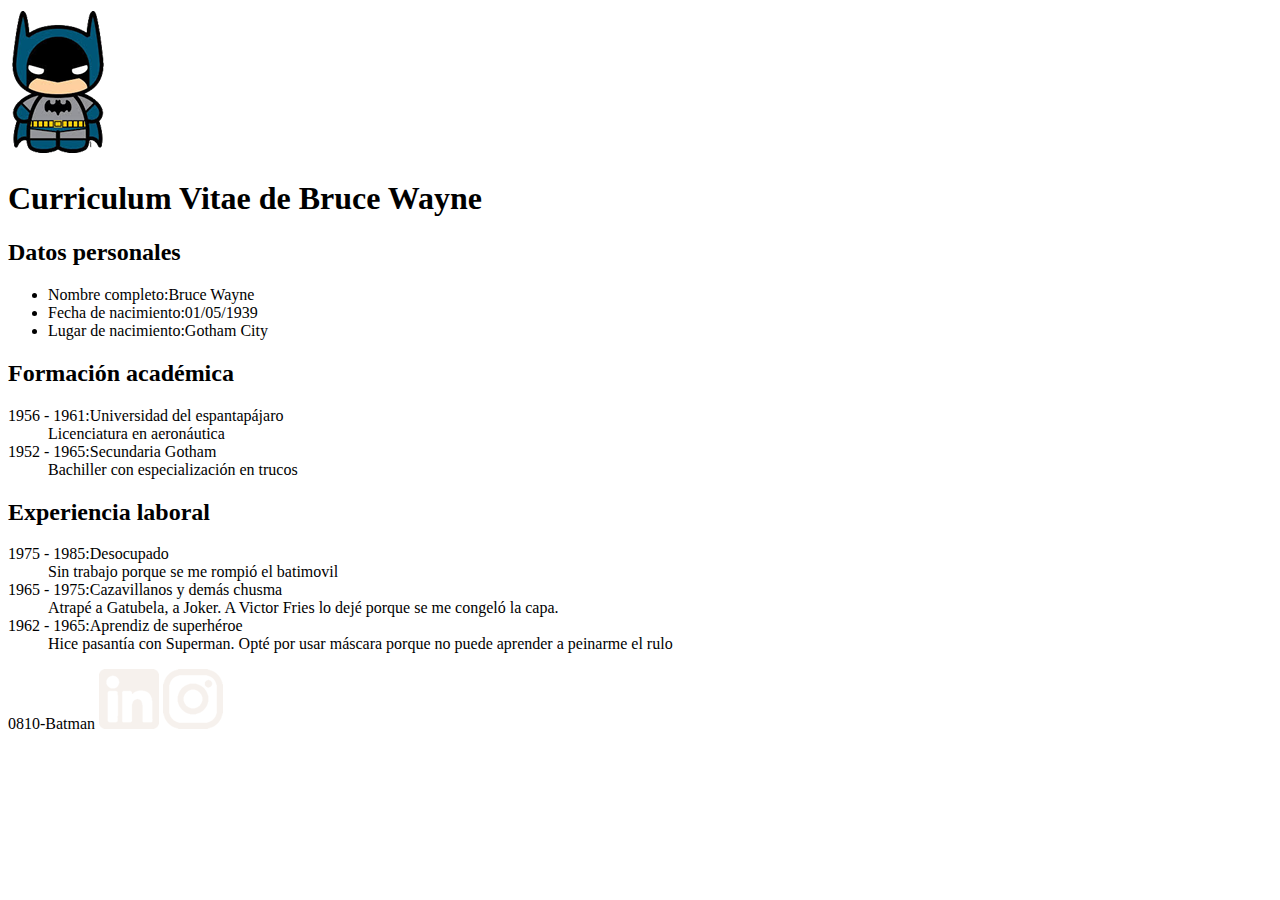
<file: batman/index.html>
<!DOCTYPE html>
<html lang="es">
<head>
    <meta charset="UTF-8">
    <meta http-equiv="X-UA-Compatible" content="IE=edge">
    <meta name="viewport" content="width=device-width, initial-scale=1.0">
    <title>CV Batman</title>
    <link rel="stylesheet" href="">
</head>
<body>
    <header>
        <img src="img/batman.png" alt="Logo de Batman">
        <h1>Curriculum Vitae de Bruce Wayne</h1>
    </header>


    <main>
        <section>
            <h2>Datos personales</h2>
            <ul>
                <li><span>Nombre completo:</span>Bruce Wayne</li>
                <li><span>Fecha de nacimiento:</span>01/05/1939</li>
                <li><span>Lugar de nacimiento:</span>Gotham City</li>
            </ul>
        </section>

        <section>
            <h2>Formación académica</h2>
            <dl>
                <dt><span>1956 - 1961:</span>Universidad del espantapájaro</dt>
                <dd>Licenciatura en aeronáutica</dd>
                <dt><span>1952 - 1965:</span>Secundaria Gotham</dt>
                <dd>Bachiller con especialización en trucos</dd>
            </dl>
        </section>

        <section>
            <h2>Experiencia laboral</h2>
            <dl>
                <dt><span>1975 - 1985:</span>Desocupado</dt>
                <dd>Sin trabajo porque se me rompió el batimovil</dd>
                <dt><span>1965 - 1975:</span>Cazavillanos y demás chusma</dt>
                <dd>Atrapé a Gatubela, a Joker. A Victor Fries lo dejé porque se me congeló la capa.</dd>
                <dt><span>1962 - 1965:</span>Aprendiz de superhéroe</dt>
                <dd>Hice pasantía con Superman. Opté por usar máscara porque no puede aprender a peinarme el rulo</dd>
            </dl>
        </section>
    </main>


    <footer>
        <p>
            0810-Batman
            <a href="#"><img src="img/ico_linkedin.png" alt="Logo de linkedin"></a>
            <a href="#"><img src="img/ico_instagram.png" alt="Logo de Instagram"></a>
        </p>
    </footer>
</body>
</html>
</file>
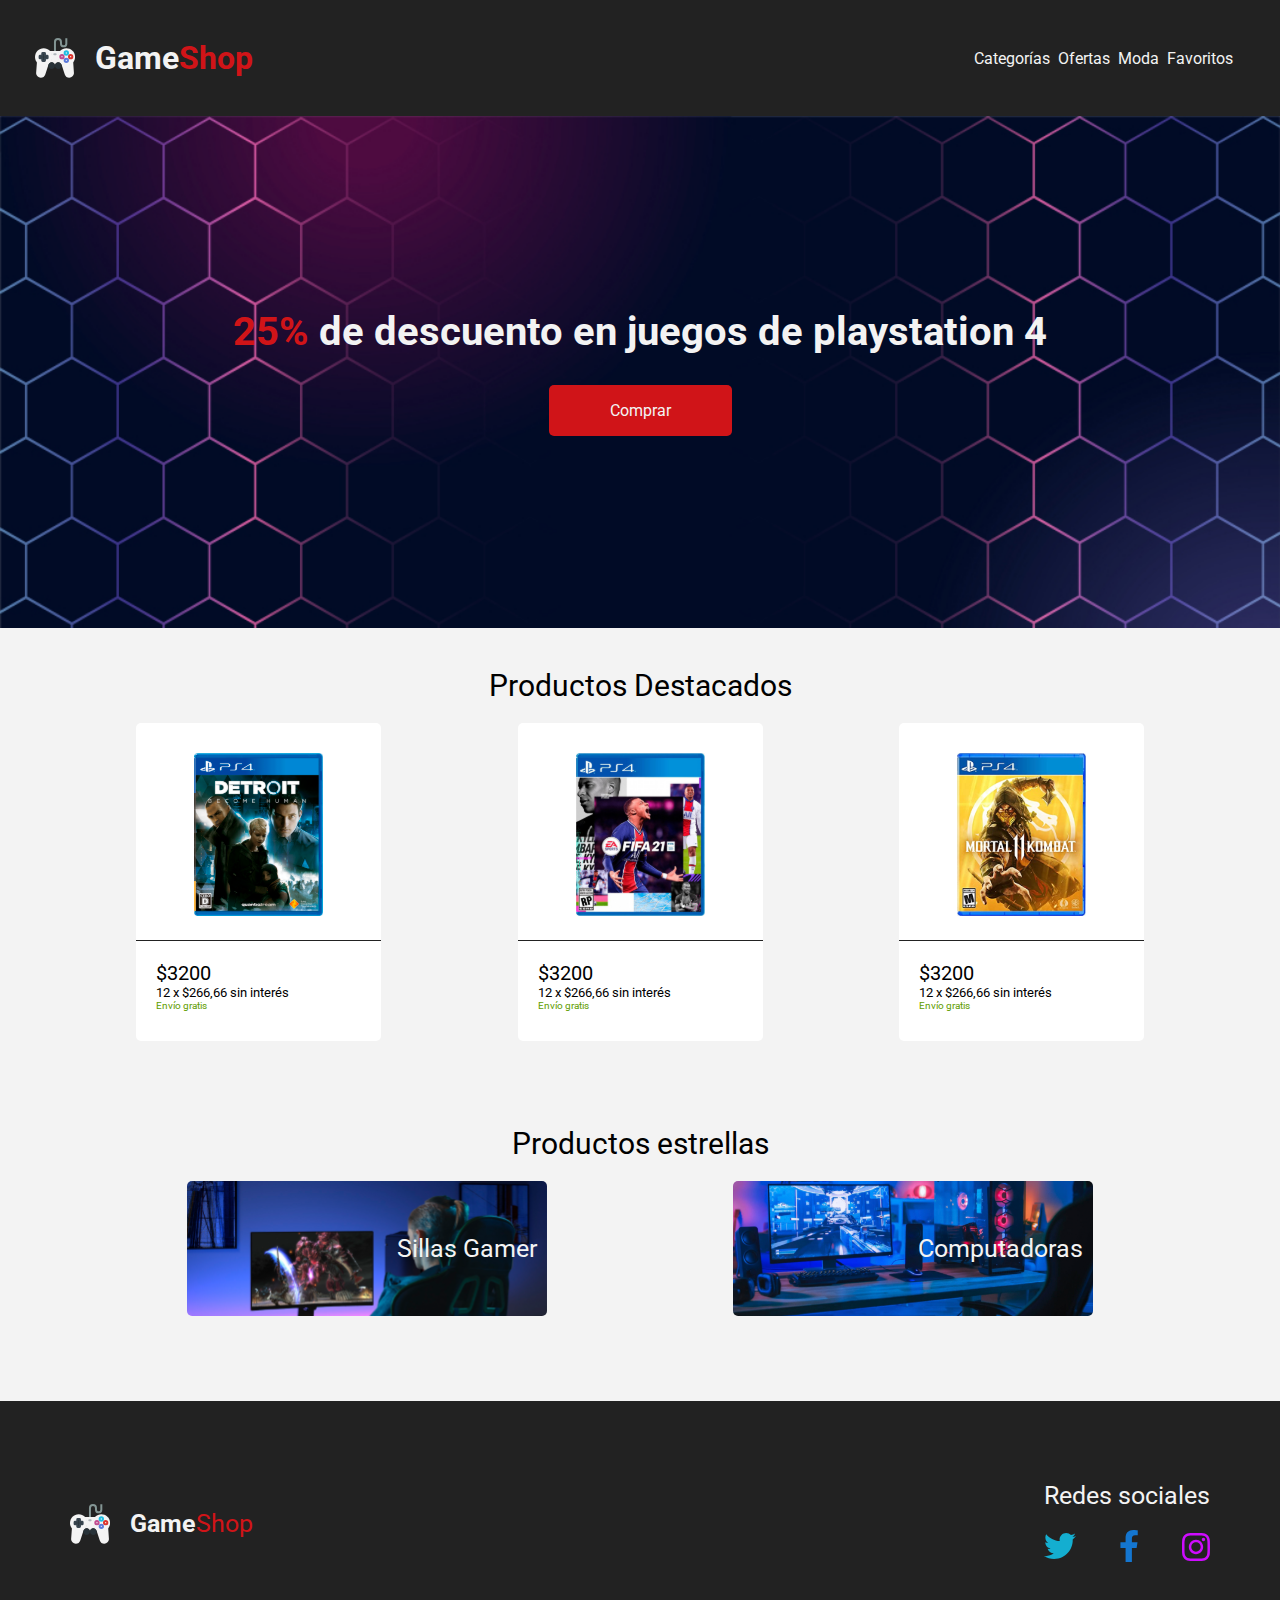
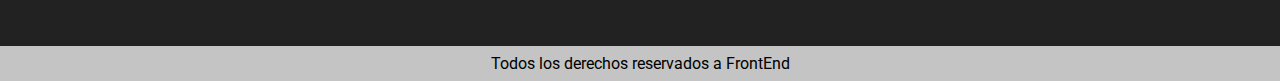
<file: game_shop/index.html>
<!DOCTYPE html>
<html lang="es">
  <head>
    <meta charset="UTF-8" />
    <meta http-equiv="X-UA-Compatible" content="IE=edge" />
    <meta name="viewport" content="width=device-width, initial-scale=1.0" />
    <title>GameShop</title>
    <link
      rel="stylesheet"
      href="https://cdnjs.cloudflare.com/ajax/libs/font-awesome/5.15.3/css/all.min.css"
      integrity="sha512-iBBXm8fW90+nuLcSKlbmrPcLa0OT92xO1BIsZ+ywDWZCvqsWgccV3gFoRBv0z+8dLJgyAHIhR35VZc2oM/gI1w=="
      crossorigin="anonymous"
    />
    <link rel="stylesheet" href="css/style.css" />
  </head>
  <body>
    <header>
      <div>
        <img src="img/logoJoystick.svg" alt="Logo" />
        <h1>Game<span>Shop</span></h1>
      </div>
      
      <i class="fas fa-bars kangrebur"></i>
      
      <nav>
        <ul type="none">
          <li><a href="#">Categorías</a></li>
          <li><a href="#">Ofertas</a></li>
          <li><a href="#">Moda</a></li>
          <li><a href="#">Favoritos</a></li>
          <li>
            <a href="#"><i class="fas fa-shopping-cart carrito"></i></a>
          </li>
        </ul>
      </nav>
    </header>

    <main style="background-color: var(--colorTerciario);">
      <section class="hero">
        <div>
          <h3><span>25%</span> de descuento en juegos de playstation 4</h3>
          <a class="btn-comprar" href="#">Comprar</a>
        </div>
      </section>

      <section>
        <h2>Productos Destacados</h2>
        <div class="container__card">
          <div class="card">
            <div class="card-img">
              <img src="img/ps4.svg" alt="Detroit" />
            </div>
            <div class="card-text">
              <h4>$3200</h4>
              <h5>12 x $266,66 sin interés</h5>
              <h6>Envío gratis</h6>
            </div>
          </div>

          <div class="card">
            <div class="card-img">
              <img src="img/ps42.svg" alt="Detroit" />
            </div>
            <div class="card-text">
              <h4>$3200</h4>
              <h5>12 x $266,66 sin interés</h5>
              <h6>Envío gratis</h6>
            </div>
          </div>

          <div class="card">
            <div class="card-img">
              <img src="img/ps43.svg" alt="Detroit" />
            </div>
            <div class="card-text">
              <h4>$3200</h4>
              <h5>12 x $266,66 sin interés</h5>
              <h6>Envío gratis</h6>
            </div>
          </div>
        </div>
      </section>

      <section>
        <h2>Productos estrellas</h2>
        <div class="container__banner">
          <div class="banner sillas">
            <a class="enlace__banner" href="#">Sillas Gamer</a>
          </div>

          <div class="banner computadoras">
            <a class="enlace__banner" href="#">Computadoras</a>
          </div>
        </div>
      </section>
    </main>
    <footer>
      <div class="footer__top">
        <div>
          <img src="img/logoJoystick.svg" alt="Logo" />
          <h4>Game<span>Shop</span></h4>
        </div>

        <div>
          <h4>Redes sociales</h4>
          <div>
            <ul>
              <li>
                <a href="#"><img src="img/twitter.svg" alt="twitter" /></a>
              </li>
              <li>
                <a href="#"><img src="img/facebook.svg" alt="facebook" /></a>
              </li>
              <li>
                <a href="#"><img src="img/instagram.svg" alt="instagram" /></a>
              </li>
            </ul>
          </div>
        </div>
      </div>
      <div class="footer__bottom">
        <p>Todos los derechos reservados a FrontEnd</p>
      </div>
    </footer>
  </body>
</html>
</file>
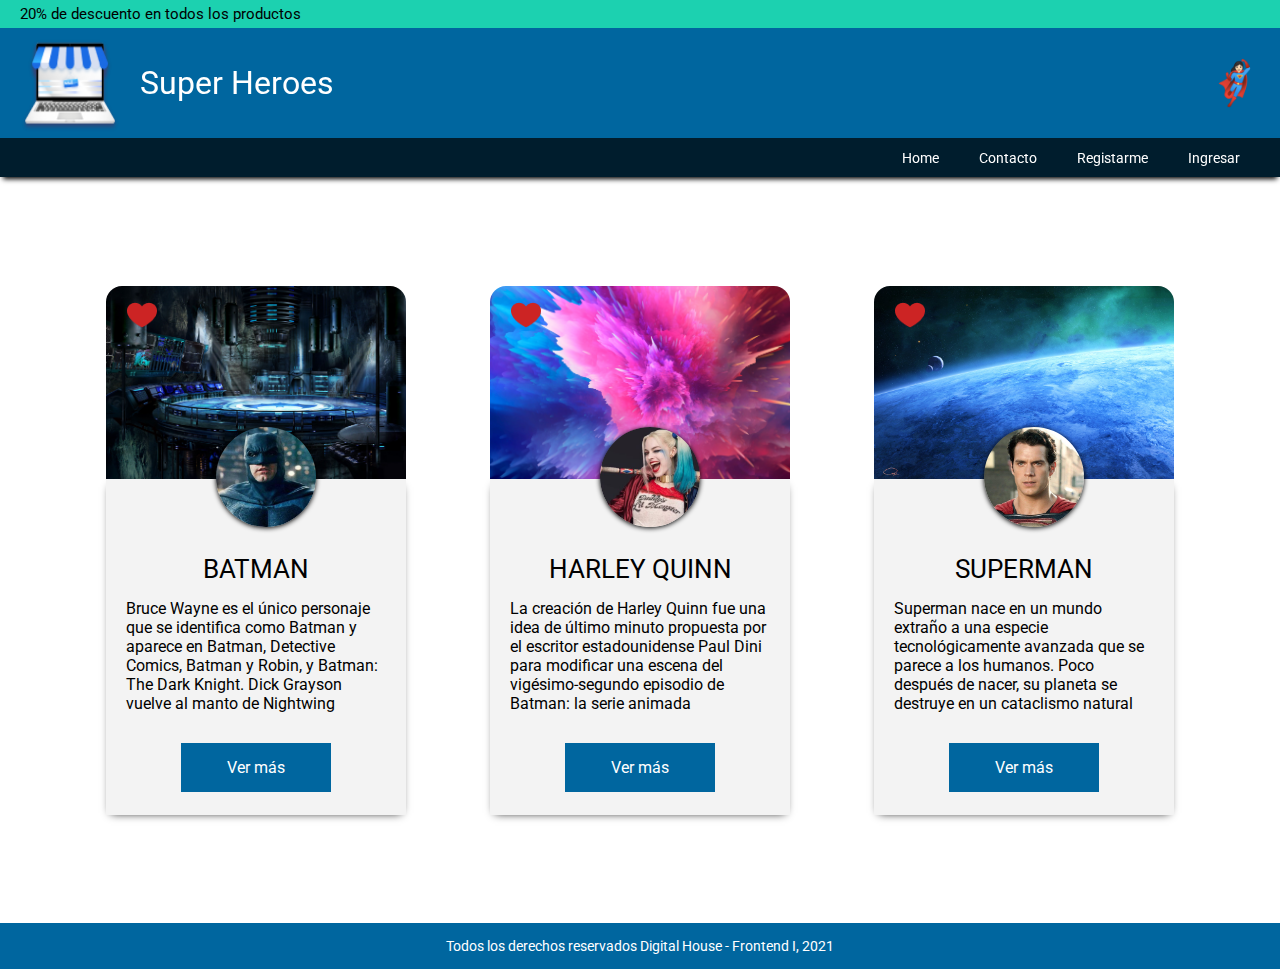
<file: heroes_card/index.html>
<!DOCTYPE html>
<html lang="es">
<head>
    <meta charset="UTF-8">
    <meta http-equiv="X-UA-Compatible" content="IE=edge">
    <meta name="viewport" content="width=device-width, initial-scale=1.0">
    <title>Super-heores / Contacto</title>
    <link rel="stylesheet" href="https://cdnjs.cloudflare.com/ajax/libs/font-awesome/5.15.3/css/all.min.css" integrity="sha512-iBBXm8fW90+nuLcSKlbmrPcLa0OT92xO1BIsZ+ywDWZCvqsWgccV3gFoRBv0z+8dLJgyAHIhR35VZc2oM/gI1w==" crossorigin="anonymous" />
    <link rel="stylesheet" href="css/home.css">
</head>
<body>
    <p class="headerUp__descuento">20% de descuento en todos los productos</p>

    <header>
        <div class="header__top">
            <div id="logo">
                <img src="img/market.png" alt="Logo">
                <h1>Super Heroes</h1>
            </div>  
            
            <img class="superwoman-animado" src="img/keyframe-banner.png" alt="superwoman girando">
        </div>

        <nav>
            <ul>
                <li><a href="index.html">Home</a></li>
                <li><a href="contacto.html">Contacto</a></li>
                <li><a href="register.html">Registarme</a></li>
                <li><a href="#">Ingresar</a></li>
            </ul>
        </nav>
    </header>

    <main>
        <div class="contenedor">
            <div class="cards">
                <div class="card__top bg-batman">
                    <img src="img/corazon-nitido.png" alt="Corazón">

                    <img src="img/batman.jpg" alt="Batman">
                </div>

                <div class="card__bottom">
                    <h2>Batman</h2>
                    <p>
                        Bruce Wayne es el único personaje que se identifica como Batman y aparece en Batman, Detective Comics, Batman y Robin, y Batman: The Dark Knight. Dick Grayson vuelve al manto de Nightwing
                    </p>

                    <a href="#">Ver más</a>
                </div>
            </div>

            <div class="cards">
                <div class="card__top bg-harleyQuinn">
                    <img src="img/corazon-nitido.png" alt="Corazón">

                    <img src="img/harley_quinn.png" alt="Harley Quinn">
                </div>

                <div class="card__bottom">    
                    <h2>Harley Quinn</h2>
                    <p>
                        La creación de Harley Quinn fue una idea de último minuto propuesta por el escritor estadounidense Paul Dini para modificar una escena del vigésimo-segundo episodio de Batman: la serie animada
                    </p>

                    <a href="#">Ver más</a>
                </div>
            </div>

            <div class="cards">
                <div class="card__top bg-superMan">
                    <img src="img/corazon-nitido.png" alt="Corazón">

                    <img src="img/sman.jpg" alt="Super Man">
                </div>

                <div class="card__bottom">
                    <h2>Superman</h2>
                    <p>
                        Superman nace en un mundo extraño a una especie tecnológicamente avanzada que se parece a los humanos. Poco después de nacer, su planeta se destruye en un cataclismo natural 
                    </p>

                    <a href="#">Ver más</a>
                </div>
            </div>
        </div>
        <i class="fas fa-plus-circle fixed "></i>
    </main>

    <footer>
        <p>Todos los derechos reservados Digital House - Frontend I, 2021</p>
    </footer>
</body>
</html>
</file>
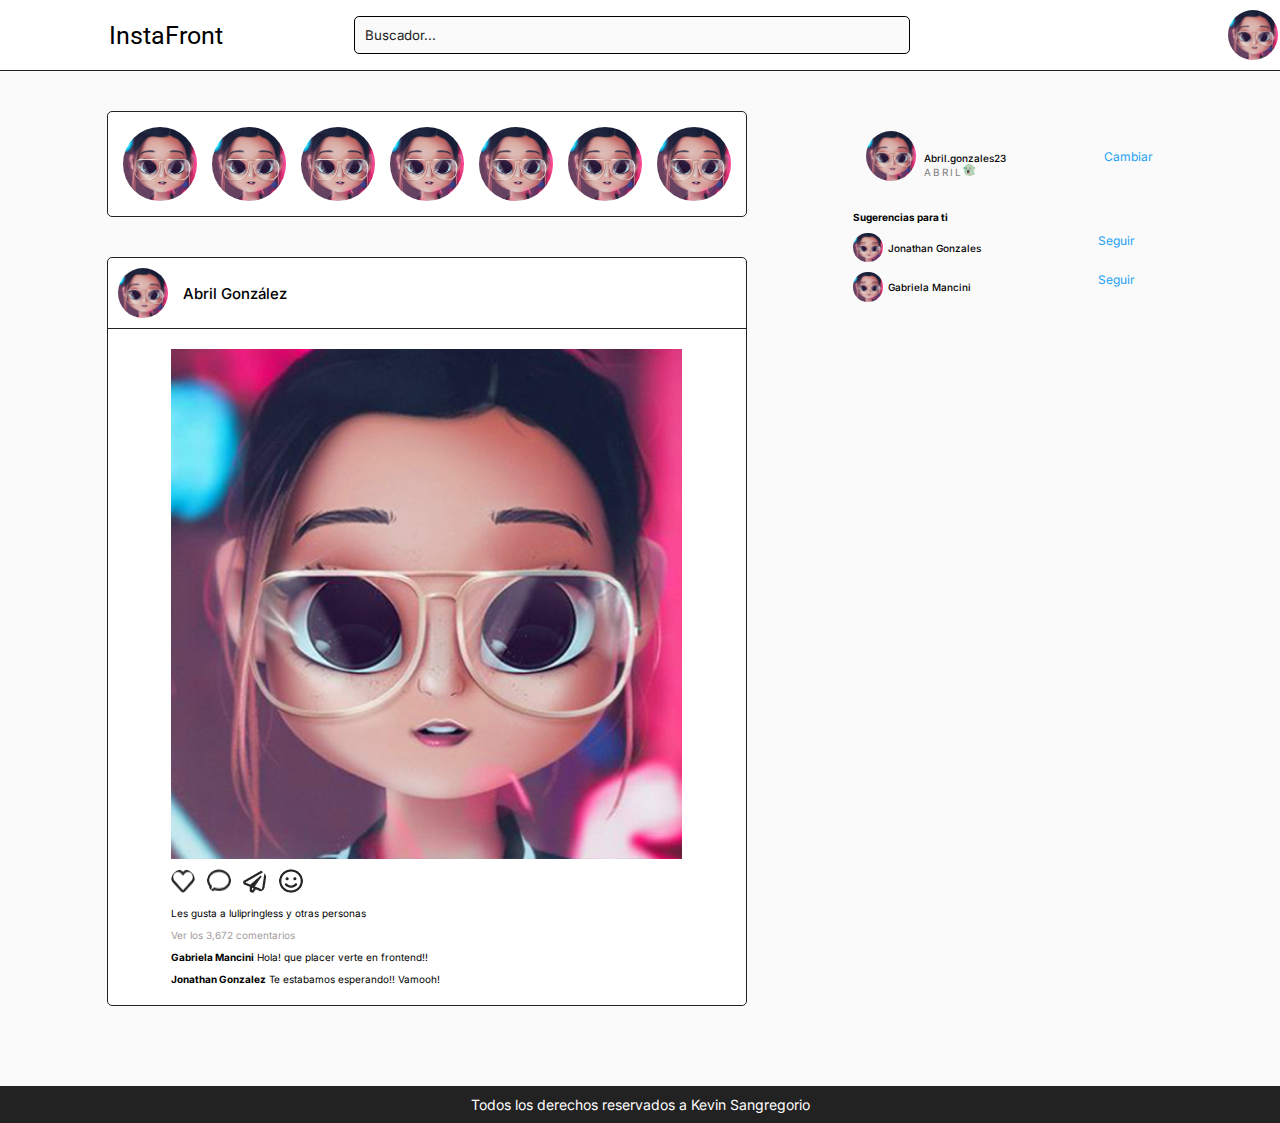
<file: instafront/index.html>
<!DOCTYPE html>
<html lang="es">
  <head>
    <meta charset="UTF-8" />
    <meta http-equiv="X-UA-Compatible" content="IE=edge" />
    <meta name="viewport" content="width=device-width, initial-scale=1.0" />
    <title>InstaFront</title>
    <link rel="stylesheet" href="https://cdnjs.cloudflare.com/ajax/libs/font-awesome/5.15.3/css/all.min.css" integrity="sha512-iBBXm8fW90+nuLcSKlbmrPcLa0OT92xO1BIsZ+ywDWZCvqsWgccV3gFoRBv0z+8dLJgyAHIhR35VZc2oM/gI1w==" crossorigin="anonymous" />
    <link rel="stylesheet" href="css/styles.css" />
  </head>
  <body>
    <div class="contenedor">
      <header>
        <h1>InstaFront</h1>

        <input type="search" name="search" placeholder="Buscador..." />

        <img src="img/fotoPerfil_grande.png" alt="Foto de perfil" />
      </header>
    
      <main>
        <section class="historias">
          <ul>
            <li>
              <img src="img/fotoPerfil_grande.png" alt="Foto de perfil" />
            </li>
            <li>
              <img src="img/fotoPerfil_grande.png" alt="Foto de perfil" />
            </li>
            <li>
              <img src="img/fotoPerfil_grande.png" alt="Foto de perfil" />
            </li>
            <li>
              <img src="img/fotoPerfil_grande.png" alt="Foto de perfil" />
            </li>
            <li>
              <img src="img/fotoPerfil_grande.png" alt="Foto de perfil" />
            </li>
            <li>
              <img src="img/fotoPerfil_grande.png" alt="Foto de perfil" />
            </li>
            <li>
              <img src="img/fotoPerfil_grande.png" alt="Foto de perfil" />
            </li>
          </ul>
        </section>

        <section class="publicaciones">
          <div class="publicaciones__perfil">
            <div>
                <img src="img/fotoPerfil_grande.png" alt="Foto de perfil" />
                <p>Abril González</p>
            </div>
            <a href="#"><i class="fas fa-ellipsis-h puntitos_desplegables"></i></a> 
          </div>

          <div class="publicaciones__contenido">
            <img class="contenido__imagen"
              src="img/fotoPerfil_grande.png"
              alt="Foto subida como contenido"
            />

            <div class="contenido__interacciones">
              <div class="interacciones">
                <img src="img/far fa-heart.png" alt="Corazon" />
                <img src="img/far fa-comment.png" alt="Burbuja de diálogo" />
                <img
                  src="img/far fa-paper-plane.png"
                  alt="Avioncito de papel"
                />
                <img src="img/far fa-smile.png" alt="Carita feliz" />
              </div>

              <p>Les gusta a lulipringless y otras personas</p>
              <p>Ver los 3,672 comentarios</p>
              <p><span>Gabriela Mancini</span> Hola! que placer verte en frontend!!</p>
              <p><span>Jonathan Gonzalez</span> Te estabamos esperando!! Vamooh!</p>
            </div>
          </div>
        </section>
      </main>

      <aside>
        <div class="aside__mi-perfil">
          <img src="img/fotoPerfil_grande.png" alt="Foto de perfil" />

          <div>
            <p>Abril.gonzales23</p>
            <p>Abril<img class="mi-perfil__fantasmita-img" src="img/ghost.png" alt="Fantasmita" /></p>
          </div>

          <a href="#">Cambiar</a>
        </div>

        <div class="aside__sugerencias">
          <p>Sugerencias para ti</p>
          <div class="sugerencias sugerencia1">
            <div>
              <img src="img/fotoPerfil_grande.png" alt="Foto de perfil" />
              <p>Jonathan Gonzales</p>
            </div>
            <a href="#">Seguir</a>
          </div>
          <div class="sugerencias sugerencia2">
            <div>
              <img src="img/fotoPerfil_grande.png" alt="Foto de perfil" />
              <p>Gabriela Mancini</p>
            </div>
            <a href="#">Seguir</a>
          </div>
        </div>
      </aside>

      <footer>
        <p>Todos los derechos reservados a Kevin Sangregorio</p>
      </footer>
    </div>
  </body>
</html>
</file>
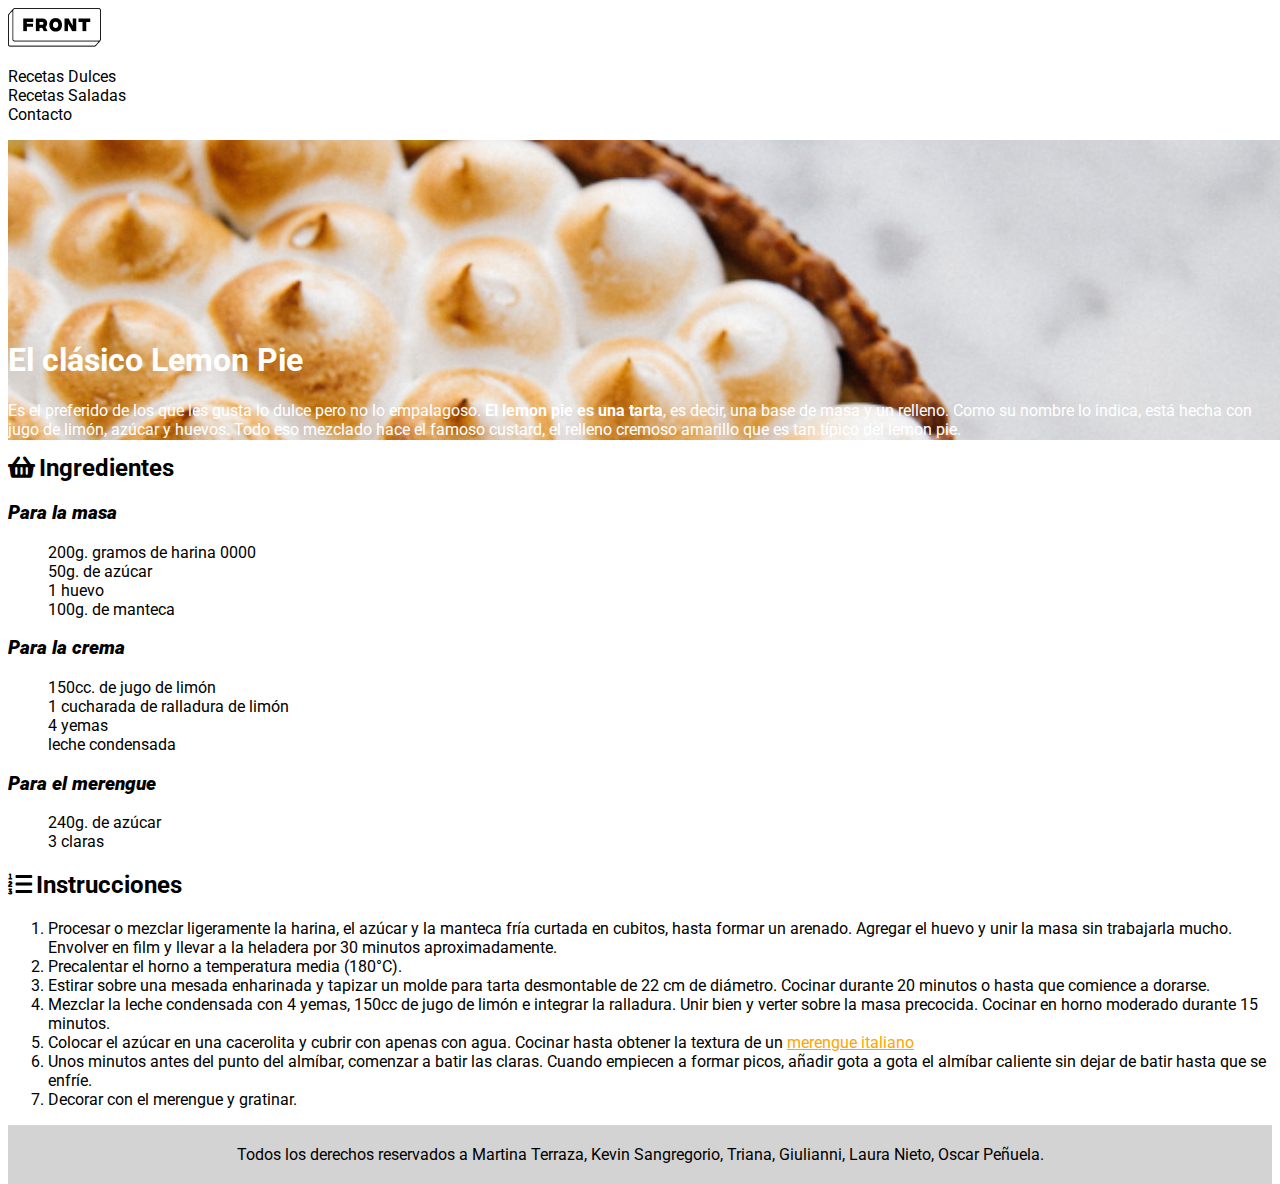
<file: lemon_pie/index.html>
<!DOCTYPE html>
<html lang="es">

<head>
    <meta charset="UTF-8">
    <title>Receta</title>
    <link href="styles/style.css" rel="stylesheet">
    <link rel="stylesheet" href="https://cdnjs.cloudflare.com/ajax/libs/font-awesome/5.15.3/css/all.min.css">
    <link rel="preconnect" href="https://fonts.gstatic.com">
    <link href="https://fonts.googleapis.com/css2?family=Roboto:wght@300;400;900&display=swap" rel="stylesheet">

</head>

<body>
    <header>
        <nav>
            <img src="img/logo-front.png" alt="logo">
            <ul id="lista" class="sacame-vinetas">
                <li class="sacame-vinetas"><a href="https://es.tastemade.com/recetas/recetas-de-Dulces" target="_blank">Recetas Dulces</a></li>
                <li class="sacame-vinetas"><a href="https://es.tastemade.com/recetas/Recetas-Saladas" target="_blank">Recetas Saladas</a></li>
                <li class="sacame-vinetas"><a href="contacto.html">Contacto</a></li>
            </ul>       
        </nav>
         
        <div class="imagen-fondo">
            <h1>El clásico Lemon Pie</h1>
            <p class="texto-portada">Es el preferido de los que les gusta lo dulce pero no lo empalagoso. <strong>El lemon pie es una tarta</strong>, es decir, una
                base de masa y un relleno. Como su nombre lo indica, está hecha con jugo de limón, azúcar y huevos. Todo eso
                mezclado hace el famoso custard, el relleno cremoso amarillo que es tan típico del lemon pie.</p>
        </div>
        
            
    </header>


    <main>
        <section>
            <div class="arreglar-lo-roto">
                <h2> <i class="fas fa-shopping-basket"></i>Ingredientes</h2>
                <h3>Para la masa</h3>
                <ul class="sacame-vinetas">
                    <li>200g. gramos de harina 0000</li>
                    <li>50g. de azúcar</li>
                    <li> 1 huevo</li>
                    <li>100g. de manteca</li>
                </ul>
            
                <h3>Para la crema</h3>
                <ul class="sacame-vinetas">
                    <li>150cc. de jugo de limón</li>
                    <li>1 cucharada de ralladura de limón</li>
                    <li>4 yemas</li>
                    <li>leche condensada</li>
                </ul>
            
                <h3>Para el merengue</h3>
                <ul class="sacame-vinetas">
                    <li>240g. de azúcar</li>
                    <li>3 claras</li>
                </ul>
            </div>
        </section>
    
        <section>
            <div class="arreglar-lo-roto">
                <h2> <i class="fas fa-list-ol"></i>Instrucciones</h2>
                <ol>
                    <li>Procesar o mezclar ligeramente la harina, el azúcar y la manteca fría curtada en cubitos, hasta formar un
                        arenado. Agregar el huevo y unir la masa sin trabajarla mucho. Envolver en film y llevar a la heladera por
                        30 minutos aproximadamente.</li>
                    <li>Precalentar el horno a temperatura media (180°C).</li>
                    <li>Estirar sobre una mesada enharinada y tapizar un molde para tarta desmontable de 22 cm de diámetro. Cocinar durante 20 minutos o hasta que comience a dorarse.   </li>
                    <li>Mezclar la leche condensada con 4 yemas, 150cc de jugo de limón e integrar la ralladura. Unir bien y verter sobre la masa precocida. Cocinar en horno moderado durante 15 minutos.</li>
                    <li>Colocar el azúcar en una cacerolita y cubrir con apenas con agua. Cocinar hasta obtener la textura de un <a href="#" class="vinculo-merengue">merengue italiano</a></li>
                    <li>Unos minutos antes del punto del almíbar, comenzar a batir las claras. Cuando empiecen a formar picos, añadir gota a gota el almíbar caliente sin dejar de batir hasta que se enfríe.</li>
                    <li>Decorar con el merengue y gratinar.</li>
                </ol>
            </div>
        </section>
</main>


    <footer class="arreglar-lo-roto ">
            <p class="alineado-central">
                Todos los derechos reservados a Martina Terraza, Kevin Sangregorio, Triana, Giulianni, Laura Nieto, Oscar Peñuela.
            </p>
    </footer>
</body>

</html>
</file>
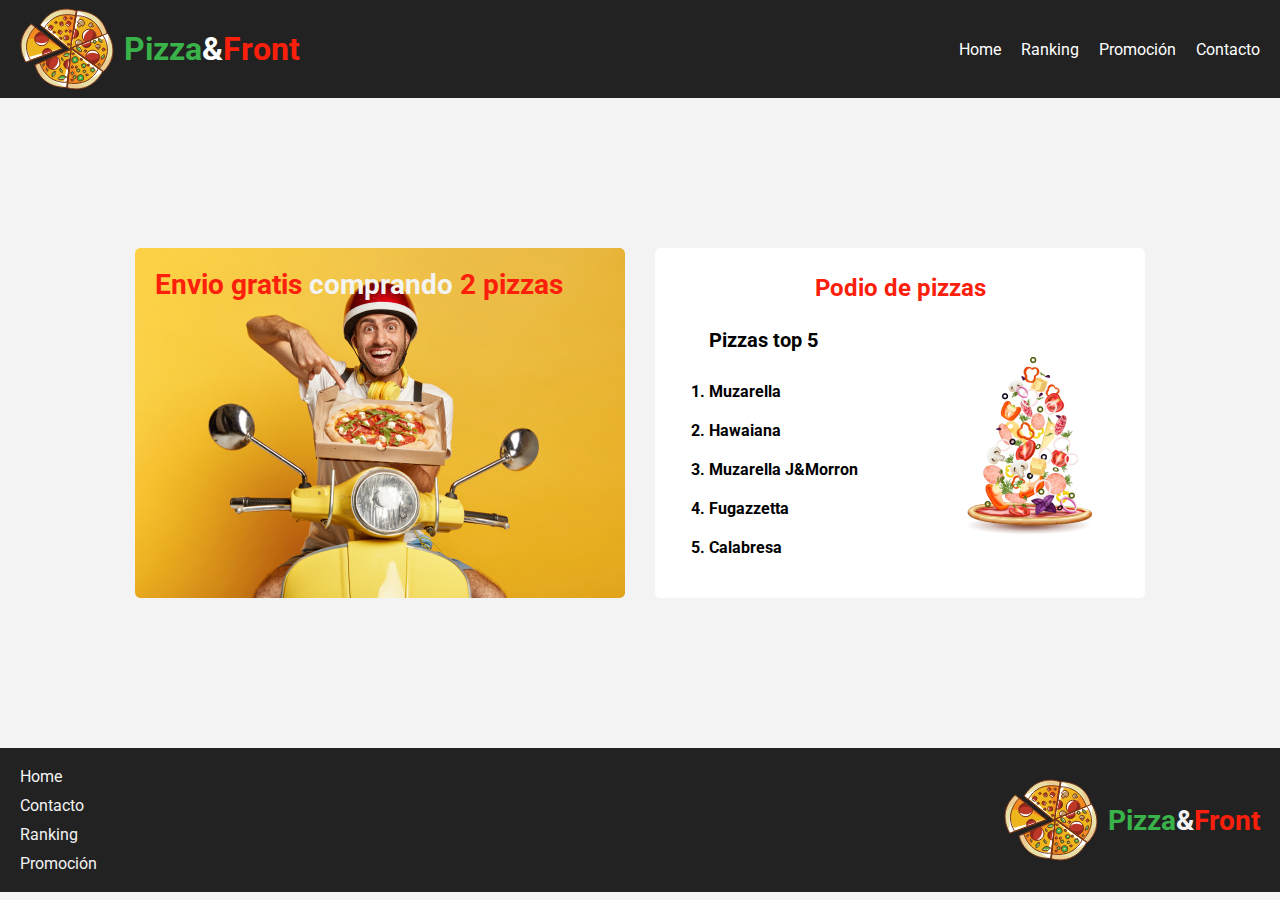
<file: pizza/index.html>
<!DOCTYPE html>
<html lang="es">
  <head>
    <meta charset="UTF-8" />
    <meta http-equiv="X-UA-Compatible" content="IE=edge" />
    <meta name="viewport" content="width=device-width, initial-scale=1.0" />
    <title>Pizza Front</title>
    <link rel="stylesheet" href="https://cdnjs.cloudflare.com/ajax/libs/font-awesome/5.15.3/css/all.min.css">
    <!-- <link rel="stylesheet" href="css/style.css" /> -->
    <link rel="stylesheet" href="css/style_base.css">
  </head>
  <body>
    <header>
      <div class="header__logo">
        <img src="img/VectorPizza.svg" alt="Logo Header" />
        <h1><span>Pizza</span>&<span>Front</span></h1>
      </div>

      <i class="fas fa-bars kangrebur"></i>

      <nav>
        <ul type="none">
          <li>Home</li>
          <li>Ranking</li>
          <li>Promoción</li>
          <li>Contacto</li>
        </ul>
      </nav>
    </header>
    <main>
      <section class="container">
        <div class="card delivery">
          <h3>Envio gratis <span>comprando</span> 2 pizzas</h3>
        </div>
        <div class="card podio">
          <h3>Podio de pizzas</h3>
          <div class="top5">
            <div class="podio__pizzas">
              <h4>Pizzas top 5</h4>
              <ol>
                <li>Muzarella</li>
                <li>Hawaiana</li>
                <li>Muzarella J&Morron</li>
                <li>Fugazzetta</li>
                <li>Calabresa</li>
              </ol>
            </div>
            <div class="podio__img">
              <img src="img/PizzaFalling.jpg" alt="Pizza Falling" />
            </div>
          </div>
        </div>
      </section>
    </main>
    <footer>
      <div class="footer__logo">
        <img src="img/VectorPizza.svg" alt="Logo Header" />
        <h1><span>Pizza</span>&<span>Front</span></h1>
      </div>
      <ul type="none">
        <li>Home</li>
        <li>Ranking</li>
        <li>Promoción</li>
        <li>Contacto</li>
      </ul>
    </footer>
  </body>
</html>
</file>
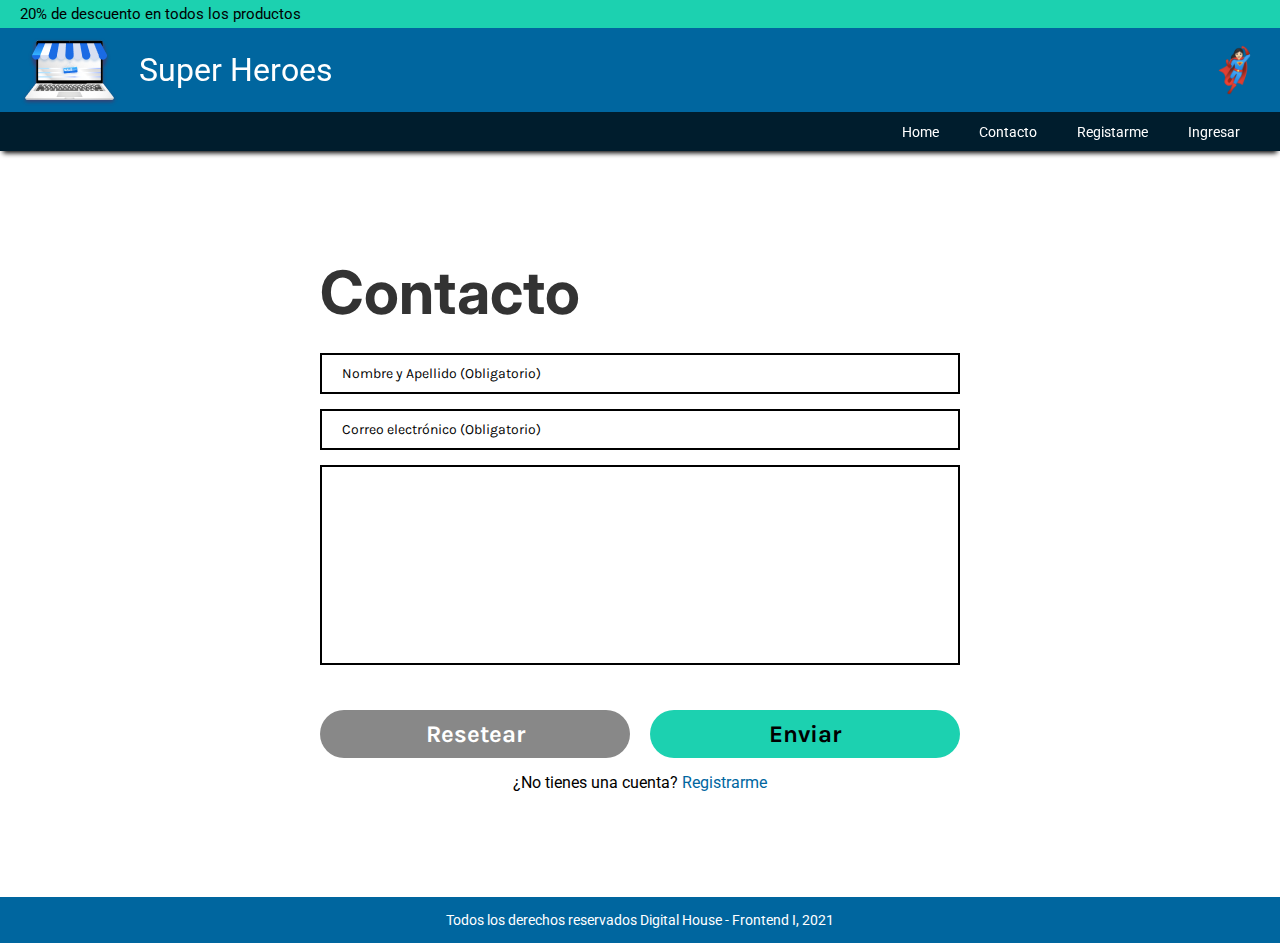
<file: heroes_card/contacto.html>
<!DOCTYPE html>
<html lang="es">
<head>
    <meta charset="UTF-8">
    <meta http-equiv="X-UA-Compatible" content="IE=edge">
    <meta name="viewport" content="width=device-width, initial-scale=1.0">
    <title>Super-heores / Contacto</title>
    <link rel="stylesheet" href="https://cdnjs.cloudflare.com/ajax/libs/font-awesome/5.15.3/css/all.min.css" integrity="sha512-iBBXm8fW90+nuLcSKlbmrPcLa0OT92xO1BIsZ+ywDWZCvqsWgccV3gFoRBv0z+8dLJgyAHIhR35VZc2oM/gI1w==" crossorigin="anonymous" />
    <link rel="stylesheet" href="css/contacto.css">
</head>
<body>
    <p class="headerUp__descuento">20% de descuento en todos los productos</p>

    <header>
        <div class="header__top">
            <div id="logo">
                <img src="img/market.png" alt="Logo">
                <h1>Super Heroes</h1>
            </div>  
            
            <img class="superwoman-animado" src="img/keyframe-banner.png" alt="superwoman girando">
        </div>

        <nav>
            <ul>
                <li><a href="index.html">Home</a></li>
                <li><a href="contacto.html">Contacto</a></li>
                <li><a href="register.html">Registarme</a></li>
                <li><a href="#">Ingresar</a></li>
            </ul>
        </nav>
    </header>

    <main>
        <div class="contenedor">
            <div class="form-lyr">
                <h2>Contacto</h2>
                <form action="#">
                    <input type="text" name="nombre" placeholder="Nombre y Apellido (Obligatorio)" required>

                    <input type="email" name="email" placeholder="Correo electrónico (Obligatorio)" required>

                    <textarea name="comentarios"></textarea>

                    <div class="botones-form">
                        <input type="reset" value="Resetear">

                        <input type="submit" value="Enviar">
                    </div>
                </form>
                <p>¿No tienes una cuenta? <a href="register.html">Registrarme</a></p>
            </div>
        </div> 
    </main>

    <footer>
        <p>Todos los derechos reservados Digital House - Frontend I, 2021</p>
    </footer>
</body>
</html>
</file>
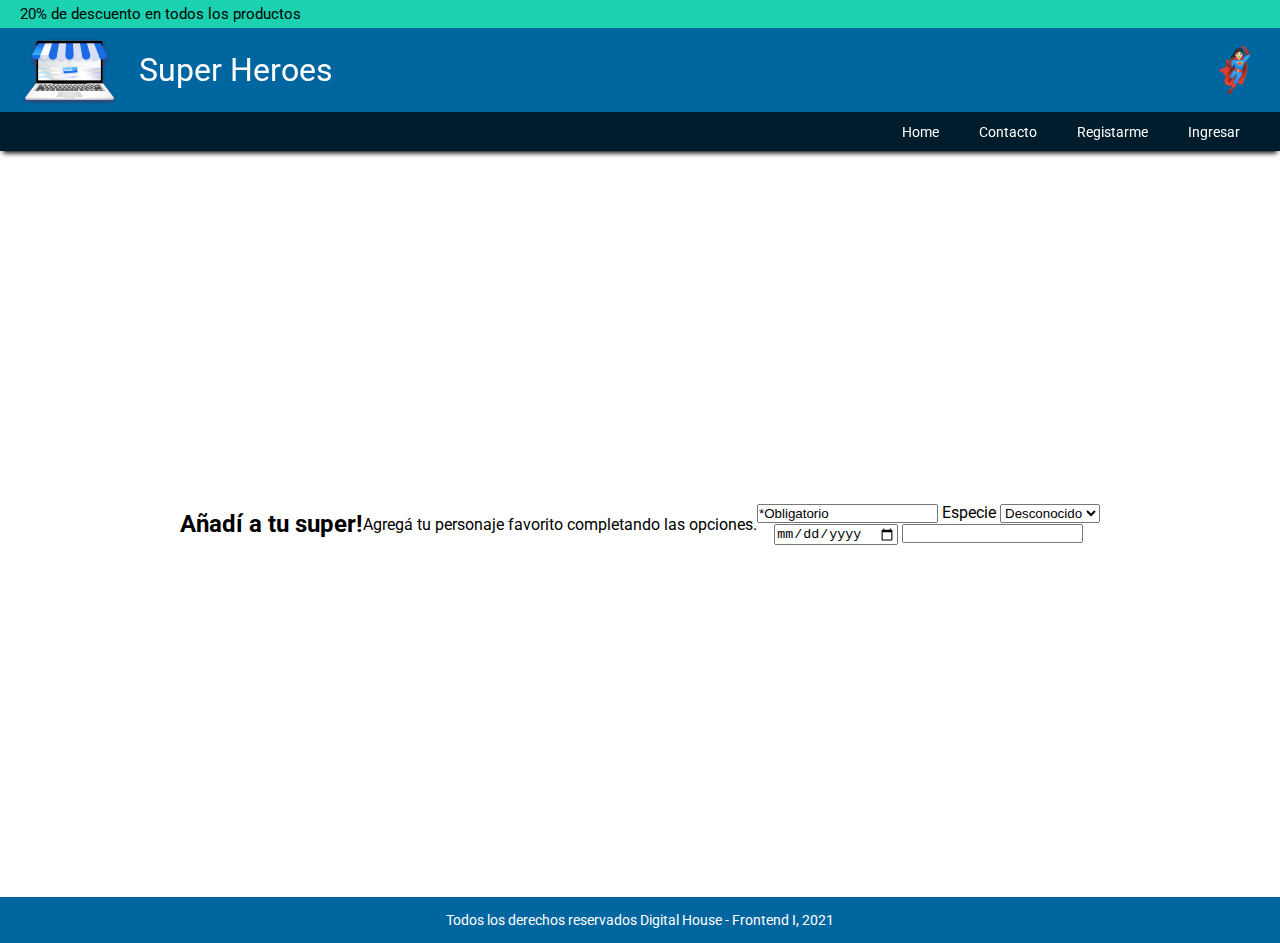
<file: heroes_card/formulario.html>
<!DOCTYPE html>
<html lang="es">
<head>
    <meta charset="UTF-8">
    <meta http-equiv="X-UA-Compatible" content="IE=edge">
    <meta name="viewport" content="width=device-width, initial-scale=1.0">
    <title>Super-heores / Formulario</title>
    <link rel="stylesheet" href="https://cdnjs.cloudflare.com/ajax/libs/font-awesome/5.15.3/css/all.min.css" integrity="sha512-iBBXm8fW90+nuLcSKlbmrPcLa0OT92xO1BIsZ+ywDWZCvqsWgccV3gFoRBv0z+8dLJgyAHIhR35VZc2oM/gI1w==" crossorigin="anonymous" />
    <link rel="stylesheet" href="css/formulario.css">
</head>
<body>
    <p class="headerUp__descuento">20% de descuento en todos los productos</p>

    <header>
        <div class="header__top">
            <div id="logo">
                <img src="img/market.png" alt="Logo">
                <h1>Super Heroes</h1>
            </div>  
            
            <img class="superwoman-animado" src="img/keyframe-banner.png" alt="superwoman girando">
        </div>

        <nav>
            <ul>
                <li><a href="index.html">Home</a></li>
                <li><a href="contacto.html">Contacto</a></li>
                <li><a href="register.html">Registarme</a></li>
                <li><a href="#">Ingresar</a></li>
            </ul>
        </nav>
    </header>

    <main>
        <div class="contenedor">
           <h2>Añadí a tu super!</h2>
           <p>Agregá tu personaje favorito completando las opciones.</p>

           <form action="#">
            <div class="form form-1-row">
                <label for="nombre"></label>
                <input type="text" id="nombre" name="nombre" placeholder="*Obligatorio">
  
                <label>Especie
                    <select name="especie">
                        <option value="desconocido">Desconocido</option>
                        <option value="mutante">Mutante</option>
                        <option value="metahumano">Metahumano</option>
                        <option value="alien">Alien</option>
                    </select>
                </label>
            </div>

            <div class="form form-1-row">
                <label for=""></label>
                <input type="date" >

                <label for=""></label>
                <input type="text">
                
            </div>


            
        </form>
        </div> 
    </main>

    <footer>
        <p>Todos los derechos reservados Digital House - Frontend I, 2021</p>
    </footer>
</body>
</html>
</file>
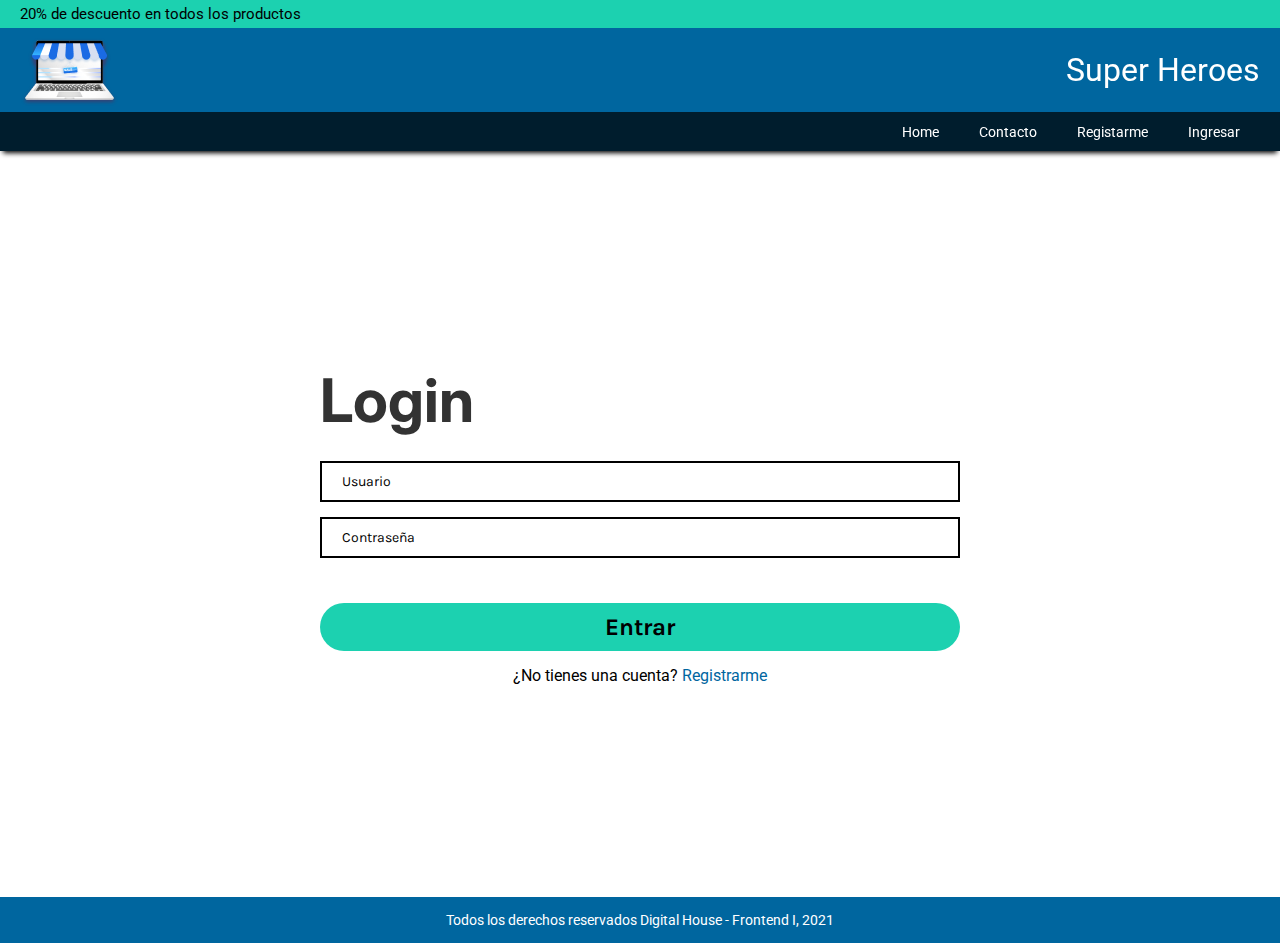
<file: heroes_card/login.html>
<!DOCTYPE html>
<html lang="es">
<head>
    <meta charset="UTF-8">
    <meta http-equiv="X-UA-Compatible" content="IE=edge">
    <meta name="viewport" content="width=device-width, initial-scale=1.0">
    <title>Super-heores / Login</title>
    <link rel="stylesheet" href="https://cdnjs.cloudflare.com/ajax/libs/font-awesome/5.15.3/css/all.min.css" integrity="sha512-iBBXm8fW90+nuLcSKlbmrPcLa0OT92xO1BIsZ+ywDWZCvqsWgccV3gFoRBv0z+8dLJgyAHIhR35VZc2oM/gI1w==" crossorigin="anonymous" />
    <link rel="stylesheet" href="css/styles.css">
</head>
<body>
    <p class="headerUp__descuento">20% de descuento en todos los productos</p>

    <header>
        <div class="header__top">
            <img src="img/market.png" alt="Logo">
            <h1>Super Heroes</h1>
        </div>

        <nav>
            <ul>
                <li><a href="index.html">Home</a></li>
                <li><a href="contacto.html">Contacto</a></li>
                <li><a href="registro.html">Registarme</a></li>
                <li><a href="#">Ingresar</a></li>
            </ul>
        </nav>
    </header>

    <main>
        <div class="contenedor">
            <div class="form-lyr">
                <h2>Login</h2>
                <form action="#">
                    <input type="text" name="usuario" placeholder="Usuario">
                    <input type="password" name="password" placeholder="Contraseña">
    
                    <input type="submit" value="Entrar">
                </form>
                <p>¿No tienes una cuenta? <a href="registro.html">Registrarme</a></p>
            </div>
        </div> 
    </main>

    <footer>
        <p>Todos los derechos reservados Digital House - Frontend I, 2021</p>
    </footer>
</body>
</html>
</file>
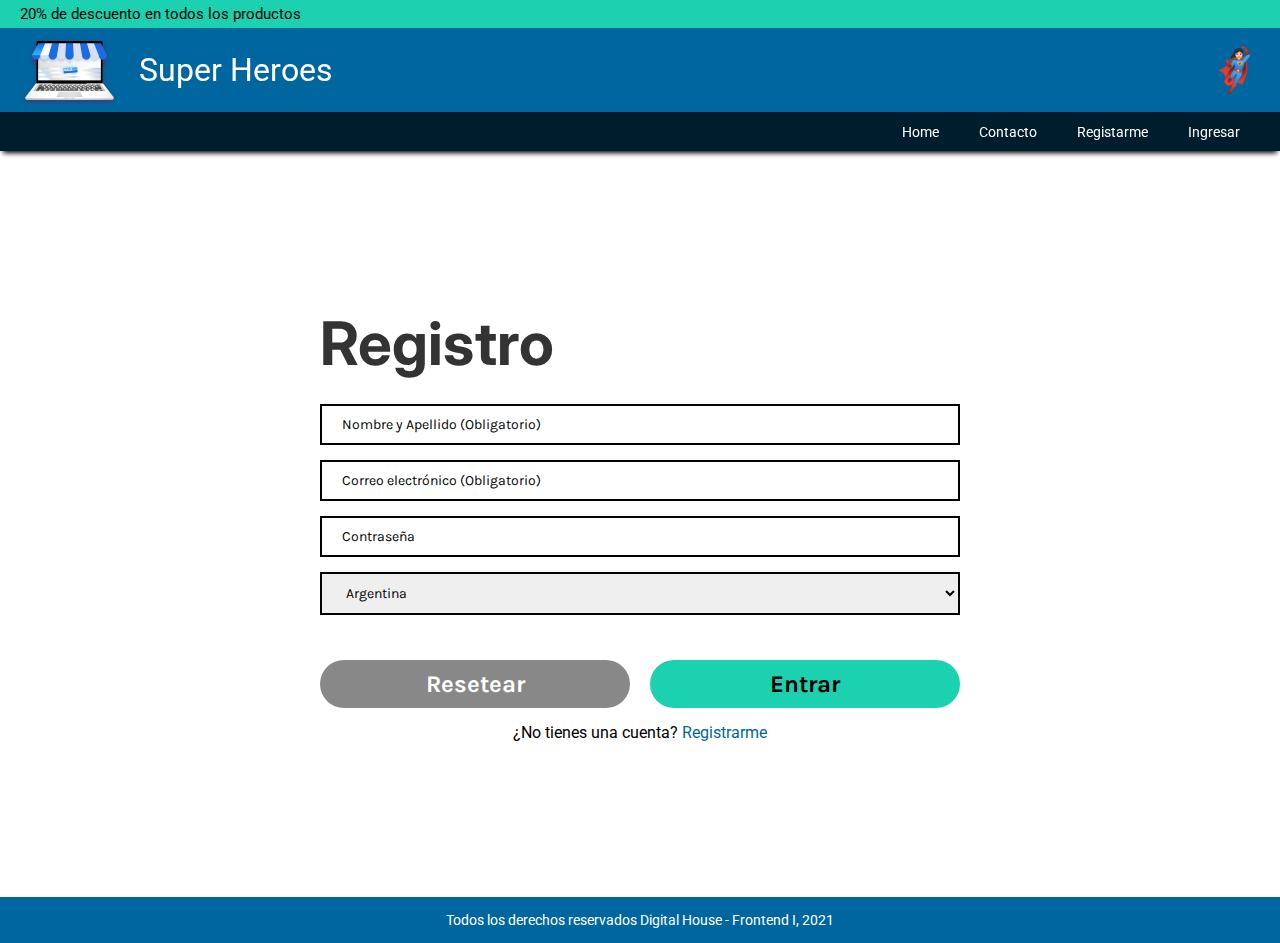
<file: heroes_card/register.html>
<!DOCTYPE html>
<html lang="es">
<head>
    <meta charset="UTF-8">
    <meta http-equiv="X-UA-Compatible" content="IE=edge">
    <meta name="viewport" content="width=device-width, initial-scale=1.0">
    <title>Super-heores / Registro</title>
    <link rel="stylesheet" href="https://cdnjs.cloudflare.com/ajax/libs/font-awesome/5.15.3/css/all.min.css" integrity="sha512-iBBXm8fW90+nuLcSKlbmrPcLa0OT92xO1BIsZ+ywDWZCvqsWgccV3gFoRBv0z+8dLJgyAHIhR35VZc2oM/gI1w==" crossorigin="anonymous" />
    <link rel="stylesheet" href="css/styles.css">
</head>
<body>
    <p class="headerUp__descuento">20% de descuento en todos los productos</p>

    <header>
        <div class="header__top">
            <div id="logo">
                <img src="img/market.png" alt="Logo">
                <h1>Super Heroes</h1>
            </div>  
            
            <img class="superwoman-animado" src="img/keyframe-banner.png" alt="superwoman girando">
        </div>

        <nav>
            <ul>
                <li><a href="index.html">Home</a></li>
                <li><a href="contacto.html">Contacto</a></li>
                <li><a href="#">Registarme</a></li>
                <li><a href="login.html">Ingresar</a></li>
            </ul>
        </nav>
    </header>

    <main>
        <div class="contenedor">
            <div class="form-lyr">
                <h2>Registro</h2>
                <form action="#">
                    <input type="text" name="nombre" placeholder="Nombre y Apellido (Obligatorio)" required>

                    <input type="email" name="email" placeholder="Correo electrónico (Obligatorio)" required>

                    <input type="password" name="password" placeholder="Contraseña">

                    <select name="País">
                        <option value="Arg">Argentina</option>
                        <option value="Bol">Bolivia</option>
                        <option value="Chi">Chile</option>
                        <option value="Col">Colombia</option>
                        <option value="Par">Paraguay</option>
                        <option value="Uru">Uruguay</option>
                        <option value="Ven">Venezuela</option>
                        <option value="Otro">Otro</option>
                    </select>
                    
                    <div class="botones-form">
                        <input type="reset" value="Resetear">

                        <input type="submit" value="Entrar">
                    </div>
                </form>
                <p>¿No tienes una cuenta? <a href="register.html">Registrarme</a></p>
            </div>
        </div> 
    </main>

    <footer>
        <p>Todos los derechos reservados Digital House - Frontend I, 2021</p>
    </footer>
</body>
</html>
</file>
<file: game_shop/css/style.css>
@import url("https://fonts.googleapis.com/css2?family=Roboto:wght@400;700&display=swap");
:root {
  --colorPrimario: #222222;
  --colorSecundario: #d01418;
  --colorTerciario: #f3f3f3;
}

* {
  box-sizing: border-box;
  font-family: "Roboto", sans-serif;
  margin: 0;
  padding: 0;
}

a {
  text-decoration: none;
}


/*HEADER*/
header {
  align-items: center;
  background-color: var(--colorPrimario);
  display: flex;
  justify-content: space-between;
  padding: 38px 35px;
}

header div {
  align-items: center;
  display: flex;
}

header div h1 {
  color: var(--colorTerciario);
  margin-left: 20px;
}

header div h1 span {
  color: var(--colorSecundario);
}

.kangrebur {
  display: none;
}

header nav ul {
  align-items: center; 
  display: flex;
}

header nav ul li a {
  color: var(--colorTerciario);
  padding: 0px 4px;
  transition: all 1s;
}

.carrito {
  color: var(--colorSecundario);
  font-size: 24px;
}


/*MAIN*/
.hero {
  align-items: center;
  background-image: url("../img/bg.jpg");
  background-size: cover;
  display: flex;
  height: 512px;
  justify-content: center;
}

.hero div {
  align-items: center;
  display: flex;
  flex-direction: column;
}

.hero div h3 {
  color: var(--colorTerciario);
  font-size: 40px;
}

.hero div h3 span {
  color: var(--colorSecundario);
}

.btn-comprar {
  background-color: var(--colorSecundario);
  border-radius: 5px;
  color: var(--colorTerciario);
  margin-top: 30px;
  padding: 16px 61px;
  transition: all .3s;
}

h2 {
  font-size: 30px;
  font-weight: 400;
  margin: 40px 0 20px 0;
  text-align: center;
}

.container__card {
  align-items: center;
  display: flex;
  justify-content: space-evenly;
  margin-bottom: 85px;
}

.card {
  background-color: #ffffff;
  border-radius: 5px;
  padding: 30px 0;
  transition: all .3s;
}

.card-img {
  margin-bottom: 20px;
  text-align: center;
  width: 100%;
  
}

.card-text {
  border-top: 0.2px solid var(--colorPrimario);
  padding-top: 20px;
  padding:20px 20px 0;
  width: 245px;
  
}

h4,h5,h6 {
  font-weight: 400;
}

h4 {
  font-size: 20px;
}

h5 {
  font-size: 13px;
}

h6 {
  color: #619D00;
  font-size: 10px;
}

.container__banner {
  display: flex;
  justify-content: space-evenly;
  padding-bottom: 85px;
  width: 100%;
}

.banner  {
  align-items: center;
  border-radius: 5px;
  display: flex;
  height: 135px;
  justify-content: flex-end;
  transition: all .3s;
  width: 360px;
}

.sillas {
  background-image: url(../img/banner2.svg);
  background-size: cover;
}

.computadoras {
  background-image: url(../img/banner.svg);
}

.enlace__banner {
  color: var(--colorTerciario);
  font-size: 25px;
  font-weight: 400;
  padding-right: 10px;
}
.card:hover, .banner:hover, .btn-comprar:hover {
  cursor: pointer;
  transform: scale(1.1);
}

/*FOOTER*/
.footer__top {
  background-color: var(--colorPrimario);
  display: flex;
  justify-content: space-between;
  padding: 80px 70px;
}

.footer__top div:first-child {
  align-items: center;
  display: flex;
}

.footer__top div:first-child h4 {
  color: var(--colorTerciario);
  font-size: 25px;
  font-weight: 700;
  margin-left: 20px;
}

.footer__top div:first-child span {
  color: var(--colorSecundario);
  font-weight: 400;
}

.footer__top div:last-child div ul {
  align-items: center;
  display: flex;
  justify-content: space-between;
  list-style: none;
  margin-top: 20px;
}

.footer__top div:last-child h4 {
  color: var(--colorTerciario);
  font-size: 25px;
  font-weight: 400;
}

.footer__bottom {
  background-color: #C4C4C4;
  padding: 8px 0;
  text-align: center;
}

@media screen AND (max-width: 480px) {
  /* HEADER */
  nav {
    display: none; 
  }
  .kangrebur {
    color: var(--colorTerciario);
    display: block;
    font-size: 27px;
  }
  
  /* MAIN */
  /* SECTION 1 */
  .hero div {
    padding: 0 30px;
    text-align: center;
  }
  .container__card {
    flex-direction: column;
  }
  .card:not(:last-child) {
    margin-bottom: 35px;
  }

  /* SECTION 2 */
  .container__banner {
    align-items: center;
    flex-direction: column;
  }
  .banner {
    height: 120px;
    width: 320px;
  }
  .computadoras {
    margin-top: 20px;
  }
  .banner a {
    font-size: 15px;
    font-weight: 400;
    padding-right: 35px;
  }

  /* FOOTER */
  .footer__top {
    align-items: center;
    flex-direction: column;
    height: 230px;
    justify-content: space-around;
    padding: 0;
  }
}
</file>
<file: heroes_card/css/home.css>
@import url(styles.css);


img {
    height: 100px;
    width: 100px;
}

header {
    z-index: 10;
}

.contenedor {
    justify-content: center;
    width: 100%;
}
.cards {
    align-items: center;
    display: flex;
    flex-direction: column;
    width: 30%;
    
}
.card__top {
    background-repeat: no-repeat;
    background-size: cover;
    border-radius: 16px 16px 0 0;
    height: 193px;
    position: relative;
    width: 300px;
}

.bg-batman {
    background-image: url(../img/bg-batman.jpg); 
}

.bg-harleyQuinn {
    background-image: url(../img/bg_harley_quinn_page.png);  
}

.bg-superMan {
    background-image: url(../img/bg-superman.jpg);
}

.card__top img {
    position: absolute;
}

.card__top img:first-child {
    width: 30px;
    height: 26.5px;
    position: absolute;
    top: 16px;
    left: 21px;
}

.card__top img:last-child {
    border-radius: 100%;
    bottom: -25%;
    box-shadow: 0 1px 5px;
    left: calc(260px - 50%);
}

.card__bottom {
    background-color: #F3F3F3;
    height: 336px;
    width: 300px;
    box-shadow: 0 3px 9px -5px;     
}

.card__bottom h2 {
    font-family: "Roboto",sans-serif;
    font-size: 26px;
    font-weight: 400;
    padding-top: 75px;
    text-transform: uppercase;
}

.card__bottom p {
    font-family: "Roboto",sans-serif;
    font-size: 16px;
    font-weight: 400;
    padding: 15px 20px;
    text-align: left;
}

.card__bottom a{
    background-color: var(--colorPrimario);
    display: block;
    margin: 15px auto;
    padding: 15px 40px;
    text-align: center;
    transition: all .3s;
    width: 150px;
}

.card__bottom a:hover {
    background-color: #001D2D;
}

.fixed {
    bottom: calc(50% - 60px);
    font-size: 60px;
    position: fixed;
    right: 20px;
    transition: all .3s;
    color: var(--colorPrimario);
}    

.fixed:hover {
    color: #001D2D;  
}


@media screen AND (max-width: 768px) {
    .contenedor {
        flex-direction: column;
        gap: 30px;
        height: min-content;
        padding: 40px 0;
    }
    header nav ul {
        justify-content: space-evenly;
    }

}

@media screen AND (max-width: 480px) {
    

    .fixed {
        font-size: 36px;
        right: 10px;
    }
}
</file>
<file: instafront/css/styles.css>
@import url('https://fonts.googleapis.com/css2?family=Inter:wght@400;500;700&family=Roboto&display=swap');

* {
    box-sizing: border-box;
    font-family: "Inter", sans-serif;
    margin: 0;
    padding: 0;
}

li {
    list-style: none;
}

a {
    text-decoration: none;
}

img {
    border-radius: 50%;
    height: 50px;
    width: 50px;
}
.contenedor {
    background-color:#FAFAFA;
    display: grid;
    grid-template-columns: repeat(12,1fr);
    grid-template-areas: "header header header header header header header header header header header header"
                         ". main main main main main main . aside aside aside ."
                         "footer footer footer footer footer footer footer footer footer footer footer footer";
}

.probando {
    background-color:  #FAFAFA;
}

/* HEADER */
header {
    align-items: center;
    background-color: #fff;
    border-bottom: 1px solid #222222;
    display: grid;
    grid-area: header;
    grid-template-columns: 12;
    padding: 10px 0;
}

header h1 {
    font-family: Roboto, sans-serif;
    font-size: 25px;
    font-weight: 400;
    grid-column: 2 / 3;
    margin-left: 15%;
}

header input {
    background-color: #FAFAFA;
    border-radius: 5px;
    border: 1px solid;
    grid-column: 4 / 8;
    outline: none;
    padding: 10px;
}

::placeholder {
    color:  #222222; 
}

header img {
    grid-column: 11 / 12;
    height: 50px;
    justify-self: flex-start;
    width: 50px;
    margin-left: 60%;
}


/* MAIN */
main {
    grid-area: main;
}

/* SECTION 1*/
section {
    background-color: #fff;
    margin-top: 40px;
}

.historias {
    border-radius: 5px;
    border: 1px solid #222222;
    padding: 15px;
}

.historias ul {
    align-items: center;
    display: flex;
    gap: 15px;
    justify-content: space-between;
}

.historias ul li {
    display: flex;     
}

.historias ul li img{
    height: 90%;
    width: 100%;
}

/* SECTION 2*/
.publicaciones {
    border-radius: 5px;
    border: 1px solid #222222;
    min-height: min-content;  
}

.publicaciones__perfil {
    align-items: center;
    border-bottom: 1px solid #222222;
    display: flex;
    justify-content: space-between;
    padding: 10px;
}

.publicaciones__perfil div {
    align-items: center;
    display: flex;
    gap: 15px;
}

.publicaciones__perfil div p {
font-size: 15px;
font-weight: 500;
}

.puntitos_desplegables {
    color: #222222;
    font-size: 20px;
}

.publicaciones__contenido {
    align-items: center;
    display: flex;
    flex-direction: column;
}

.contenido__imagen {
    border-radius: 0;
    height: 80%;
    margin-top: 20px;
    width: 80%;
}

.interacciones {
    margin-top: 10px;
}

.interacciones img{
    height: 24px;
    margin-right: 8px;
    width: 24px;
}

.contenido__interacciones {
    width: 80%;
    margin-bottom: 10px;
}

.contenido__interacciones p{
    margin: 10px 0;
    font-size: 10px;
}

.contenido__interacciones p:nth-child(3) {
    color:#A49B9B;
}

.contenido__interacciones p span {
    font-weight: bold;
}

/* ASIDE */
aside {
    grid-area: aside;
    height: min-content;
    margin-top: 60px;
    width: 300px;
}

.aside__mi-perfil {
    align-items: center;
    display: flex;
    gap: 8px;
    justify-content: flex-end;
    margin-bottom: 20px;
}

.aside__mi-perfil div {
    align-self: flex-end;
    margin-bottom: 3px; 
    width: min-content; 
}

.aside__mi-perfil div p {
    font-size: 10px;
}

.aside__mi-perfil div p:first-child {
    font-weight: bold;
    font-weight: 500;
}

.aside__mi-perfil div p:nth-child(2) {
    color: #808080;
    letter-spacing: 2px;
    text-transform: uppercase;
    
}

.aside__mi-perfil a {
    color: #1CA0F6;
    font-size: 12px;
    margin-left: 30%;
}

.mi-perfil__fantasmita-img {
    height: 15%;
    width: 15%;
}

.aside__sugerencias p:first-child{  
    font-size: 10px;
    font-weight: 700;
    margin-top: 30px;
}

.sugerencias {
    display: flex;
    margin-top: 10px;
}

.sugerencias a {
    color: #1CA0F6;
    font-size: 12px;
    font-weight: 400;
    margin-right: 18px;
}

.sugerencias div {
    align-items: center;
    display: flex;
    gap: 5px;
}

.sugerencias div p {
    font-size: 10px;
    font-weight: 500;
}

.sugerencias div img {
    height: 100%;
    width: 12%;
    
}

/* FOOTER */
footer {
    background-color: #222222;
    color: #fff;
    font-family: "Roboto",sans-serif;
    font-size: 14px;
    font-weight: 400;
    grid-area: footer;
    margin-top: 80px;
    padding: 10px 0;
    text-align: center;
}

@media screen and (max-width: 768px) {
    aside {
        display: none;
    }
    .contenedor {
        grid-template-areas: "header header header header header header header header header header header header"
                             ". . main main main main main main main main . ."
                             "footer footer footer footer footer footer footer footer footer footer footer footer";
    }
    header input {
        grid-column: 6 / 10;
    }
}

@media screen and (max-width: 480px) {
    header input {
        display: none;
    }
    section {
        margin-top: 20px;
    }
    .contenedor {
        grid-template-areas: "header header header header header header header header header header header header"
                             ". main main main main main main main main main main ."
                             "footer footer footer footer footer footer footer footer footer footer footer footer";
    }
    footer {
        margin-top: 40px;
    }
    
}
</file>
<file: lemon_pie/styles/style.css>
/*GENERAL*/
body {
    font-family: 'Roboto', sans-serif;
}

.sacame-vinetas li {
    list-style: none;
   
}

header nav ul {
    padding: 0;
}

.alineado-central {
    text-align: center;
}

/*HEADER*/
#lista li a{
    color: black;
    text-decoration: none;
}

.imagen-fondo {
    background-image: url("../img/lemon-pie.png");
    background-position: 0, 50px;
    background-size: cover;
    color:white;
    height: 300px;
    position: absolute;
}

h1, .texto-portada {
    color: white;    
    position: relative;
    top: 180px;
}




/*MAIN*/
   
    .arreglar-lo-roto {
        position: relative;
        top: 310px;
    }

    i {
        margin-right: 4px;
    }

    h3 {
        font-style:italic;
        font-weight: 900;
    }
    
    p {
        color: white;
    }

    .vinculo-merengue {
        color: orange;
    }


/*FOTER*/

footer {
    background-color: lightgray;
}

footer p {
    color: black; 
    padding: 20px;
}
</file>
<file: pizza/css/style_base.css>
@import url("https://fonts.googleapis.com/css2?family=Roboto:wght@400;500;700&display=swap");
:root {
  --gray: #222222;
  --green: #39b24a;
  --lightWhite: #f3f3f3;
  --red: #fc200c;
  --white: #fff;
}

* {
  box-sizing: border-box;
  margin: 0;
  padding: 0;
}

body {
  background: var(--lightWhite);
  font-family: "Roboto", sans-serif;
}

header {
  align-items: center; 
  background: var(--gray);
  color: var(--white);
  display: flex;
  justify-content: space-between;
  padding: 0.5rem 1.25rem;
}

header nav ul {
  display: flex;
  gap: 20px;
  
}

header .header__logo {
  align-items: center;
  display: flex;
  gap: 10px;
}


header .header__logo span,
footer .footer__logo span {
  color: var(--green);
}
header .header__logo span:nth-child(2),
footer .footer__logo span:nth-child(2) {
  color: var(--red);
}

.kangrebur {
  display: none;
} 
main {
    padding: 35px 0px;
    /* Alto del main: alto viewport - alto Header - alto Footer
       Me aseguro que el main ocupa todo el alto disponible */
    min-height: calc(100vh - 100px - 150px);
    display: flex;
    justify-content: center;
    align-items: center;
}

main .container {
  display: flex;
  gap: 30px;
  justify-content: space-evenly;
}

main section .card {
  border-radius: 5px;
  flex-grow: 1;
  height: 21.875rem; /* 350px/16px (16px=1rem) */
  width: 30.625rem;  /* 490px/16px (16px=1rem) */
}

main section .delivery {
  background-size: cover;
  background: url("../img/delivery.jpg");
  color: var(--red);
  font-size: 1.5rem;
  font-weight: bold;
  padding: 20px;
}
main section .delivery span {
  color: var(--lightWhite);
}
main section .podio {
  background: #fff;
  font-weight: bold;
}
main section .podio h3 {
  color: var(--red);
  font-size: 24px;
  padding: 26px;
  text-align: center;
  width: 100%;
}
.podio .top5 .podio__pizzas h4 {
  font-size: 20px;
  font-weight: bold;
  padding-bottom: 20px;
}

.top5 {
  align-items: center;
  display: flex;
  justify-content: space-around;
} 

.top5 .podio__pizzas ol li {
  padding: 10px 0px;
}

footer {
  background: #222;
  display: flex;
  flex-direction: row-reverse;
  justify-content: space-between;
  padding: 19px 20px;
}

footer .footer__logo {
  align-items: center;
  color: var(--lightWhite);
  display: flex;
  font-size: 14px;
  gap: 10px;
}

footer ul {
  color: var(--lightWhite);
  display: flex;
  flex-direction: column;
  gap: 10px;
}

footer ul li:last-child {
  order: -1;
}

footer ul li:first-child {
  order: -2;
}
 

@media screen and (max-width:  768px) {
   .kangrebur {
     display: flex;
     font-size: 40px;
   }
   header nav {
    display: none;
  }
  main .container {
    align-items: center;
    flex-direction: column;
  }
}
</file>
<file: heroes_card/css/contacto.css>
@import url(styles.css);

textarea {
    resize: none;
    width: 100%;
    height: 200px;
    border: 2px solid #000;
    font-family: "Karla",sans-serif;
    font-size: 14px;
    font-weight: 400;
    margin-bottom: 15px;
    padding: 10px 20px;
}
</file>
<file: heroes_card/css/formulario.css>
@import url(styles.css);
</file>
<file: heroes_card/css/styles.css>
@import url("https://fonts.googleapis.com/css2?family=Inter:wght@400;700&family=Karla:wght@400;700&family=Roboto:wght@400;700&display=swap");

:root {
  --colorPrimario: #00669f;
  --colorSecundario: #1cd1b0;
  --colorTerciario: #f3f3f3;
}

/* GENERALES */
* {
  box-sizing: border-box;
  margin: 0;
  padding: 0;
}

body {
  font-family: "Roboto", sans-serif;
}

li {
  list-style: none;
}

a {
  color: #fff;
  text-decoration: none;
}

input {
    outline: none;
}
/* HEADER */
.headerUp__descuento {
  background-color: var(--colorSecundario);
  font-size: 15px;
  font-weight: 400;
  padding: 5px 20px;
}

header {
  position: sticky;
  top: 0;
}

.header__top {
  align-items: center;
  background-color: var(--colorPrimario);
  display: flex;
  gap: 20px;
  padding: 5px 20px;
  justify-content: space-between;
}

#logo {
  display: flex;
  align-items: center;
  gap: 20px;
}

@keyframes superwoman {
  0% {

  }

  100% {
    transform-origin: left;
    transform:  rotate(15deg)  
     rotateY(1000deg) 
    translateX(20px);
  }
}

.superwoman-animado {
  width: 50px;
  height: 50px;
  animation: superwoman 2000ms infinite alternate;
  justify-self: end;
}

.header__top h1 {
  color: white;
  font-size: 2rem;
  font-weight: 400;
}

header nav {
  background-color: #001d2d;
  box-shadow: 0 5px 5px -3px;
}

header nav ul {
  display: flex;
  justify-content: flex-end;
  padding: 10px 20px;
}

header nav ul li a {
  font-size: 0.9rem;
  font-weight: 400;
  padding: 10px 20px;
  position: relative;
  transition: all 0.5s;
}

nav ul li a::before {
  background: var(--colorSecundario);
  bottom: 6px;
  content: "";
  height: 4px;
  position: absolute;
  transition: width 0.5s;
  width: 0;
}

nav ul li a:hover::before {
  width: 100%;
}

/* MAIN */
.contenedor {
  align-items: center;
  display: flex;
  height: calc(100vh - 154px);
  justify-content: center;
  text-align: center;
  width: 100%;
}
.form-lyr {
    width: 50%;
}

.form-lyr h2 {
    color: #333333;
    font-family: "Inter", sans-serif;
    font-size: 60px;
    font-weight: 700;
    margin-bottom: 25px;
    text-align: left;
}

.form-lyr form {
    display: flex;
    flex-direction: column;
    justify-content: center;
}

.form-lyr form input{
    border: 2px solid #000;
    font-family: "Karla",sans-serif;
    font-size: 14px;
    font-weight: 400;
    margin-bottom: 15px;
    padding: 10px 20px;
}

.form-lyr form select {
    border: 2px solid #000;
    font-family: "Karla",sans-serif;
    font-size: 14px;
    font-weight: 400;
    margin-bottom: 15px;
    padding: 10px 20px;
}

::placeholder {
    color: #000;
}

.botones-form {
    display: flex;
    gap: 20px;
    justify-content: center;
}
.botones-form input {
    width: 100%;
}

.form-lyr form input[type=submit], input[type=reset] {
    background-color: var(--colorSecundario);
    border-radius: 50px;
    border: none;
    font-family: "Karla",sans-serif;
    font-size: 24px;
    font-weight: 700;
    margin-top: 30px;
    transition: all .3s;
}

.form-lyr form input[type=submit]:hover {
    background-color: var(--colorPrimario);
    color: #fff;
}

.form-lyr form input[type=reset] {
    background-color: #888888;
    color: white;
    border: none;
    font-family: "Karla",sans-serif;
    font-size: 24px;
    font-weight: 700;
}

.form-lyr form input[type=reset]:hover {
    background-color: #333333;
    ;
}

.form-lyr p a{
    color: var(--colorPrimario);
}


/* FOOTER */
footer {
    background-color: var(--colorPrimario);
}

footer p {
    color: #fff;
    font-family: "Roboto",sans-serif;
    font-size: 14px;
    font-weight: 400;
    padding: 15px 0;
    text-align: center;
}

@media screen and (max-width: 480px){
    header nav ul li a {
        padding: 10px 10px;
    }
    .form-lyr {
        width: 80%;
    }
    footer p {
        padding: 15px 20px;
    }
}
</file>
